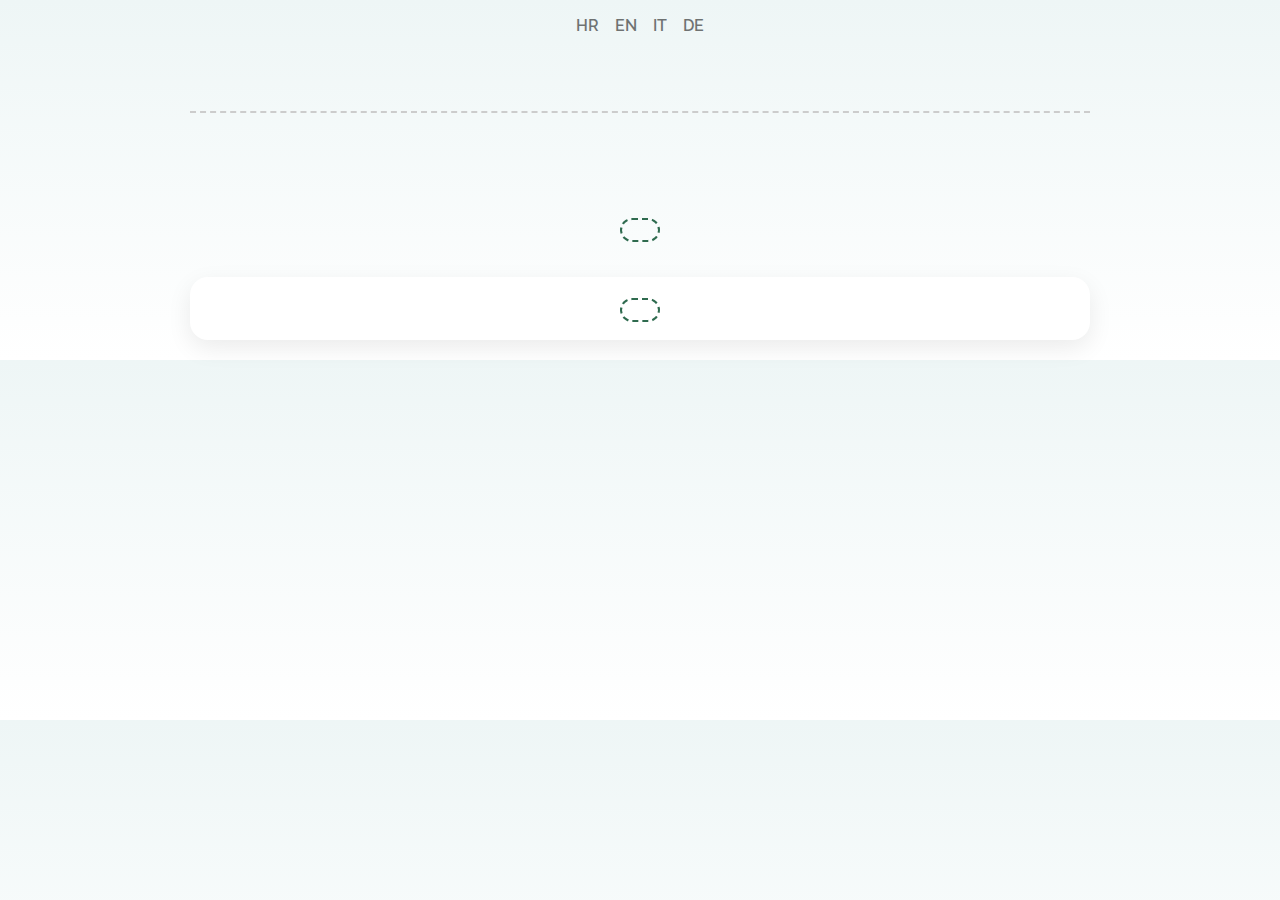
<file: index.html>
<!DOCTYPE html>
<html lang="hr">
<head>
  <meta charset="UTF-8">
  <meta name="viewport" content="width=device-width, initial-scale=1.0">
  <title></title>

  <link href="https://fonts.googleapis.com/css2?family=Amatic+SC:wght@400;700&family=Raleway:wght@300;400;600&display=swap" rel="stylesheet">
  <link rel="stylesheet" href="style.css">
</head>
<body>

  <!-- LANGUAGE SELECT -->
  <div class="language-bar">
    <span onclick="setLang('hr')">HR</span>
    <span onclick="setLang('en')">EN</span>
    <span onclick="setLang('it')">IT</span>
    <span onclick="setLang('de')">DE</span>
  </div>

  <main class="content">

    <h1 id="title"></h1>
    <h2 id="location"></h2>
    
    <div class="story" id="story"></div>
    
    <div class="info">
      <h3 id="infoTitle"></h3>
      <div class="info" id="infoText"></div>
    </div>

    <!-- RIDDLE -->
    <div class="riddle">
      <h3 id="riddleTitle"></h3>
      <p id="riddleText"></p>
    </div>

    <div class="hint-container">
      <button class="hint-btn" onclick="toggleHint()" id="hintBtn"></button>
      <p id="hintText" class="hint-text"></p>
    </div>

  <div class="map-container map-card">
    <button class="map-btn" onclick="toggleMap()" id="mapBtn"></button>
    <div id="mapLoading" class="map-loading"></div>
    <h3 id="mapLocation" class="map-location"></h3>
    <div id="mapLoader" class="map-loader"></div>
    <div id="mapContainer" class="map-text"></div>
  </div>



  </main>

  <script src="js/data.js"></script>
  <script src="js/script.js"></script>

</body>
</html>
</file>
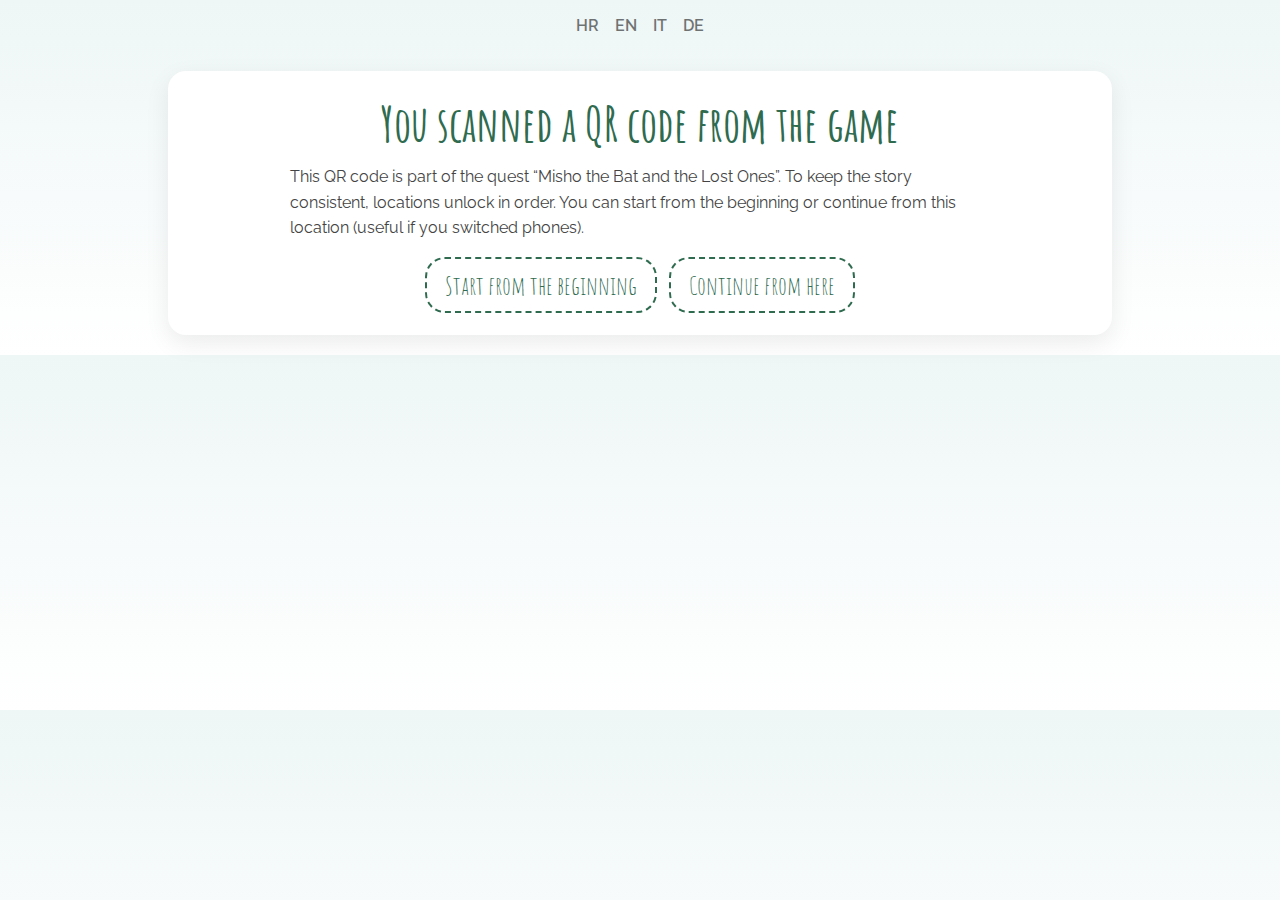
<file: locked.html>
<!DOCTYPE html>
<html lang="hr">
<head>
  <meta charset="UTF-8" />
  <meta name="viewport" content="width=device-width, initial-scale=1.0" />
  <title>Igra: skenirani QR kod</title>

  <link href="https://fonts.googleapis.com/css2?family=Amatic+SC:wght@400;700&family=Raleway:wght@300;400;600&display=swap" rel="stylesheet">
  <link rel="stylesheet" href="style.css" />
  <link rel="icon" href="images/miso-icon.png">

  <style>
    .locked-card{
      max-width: 900px;
      margin: 20px auto;
      padding: 22px;
      border-radius: 18px;
      background: #fff;
      box-shadow: 0 8px 24px rgba(0,0,0,0.08);
      text-align: center;
    }
    .locked-card h1{
      font-family: 'Amatic SC', cursive;
      font-size: 3rem;
      margin: 0 0 10px;
      color: #2f6b4f;
    }
    .locked-actions{
      display:flex;
      flex-wrap:wrap;
      gap:12px;
      justify-content:center;
      margin-top:16px;
    }
    .btn-like{
      border: 2px dashed #2f6b4f;
      background: none;
      padding: 10px 18px;
      border-radius: 20px;
      font-family: 'Amatic SC', cursive;
      font-size: 1.6rem;
      cursor: pointer;
      color: #2f6b4f;
      transition: all 0.3s ease;
      text-decoration:none;
    }
    .btn-like:hover{
      background:#2f6b4f;
      color:#fff;
    }
    .small{
      font-size: 1rem;
      color:#444;
      line-height:1.6;
      text-align:left;
      max-width: 700px;
      margin: 0 auto;
    }
    .map-frame{
      width: 100%;
      height: 360px;
      border: 0;
      border-radius: 16px;
    }
    .start-actions{
      display:flex;
      justify-content:center;
      margin-top:14px;
    }
  </style>
</head>

<body>
  <div class="language-bar">
    <span onclick="setLangUI('hr')">HR</span>
    <span onclick="setLangUI('en')">EN</span>
    <span onclick="setLangUI('it')">IT</span>
    <span onclick="setLangUI('de')">DE</span>
  </div>

  <div class="locked-card">
    <h1 id="lockedTitle"></h1>
    <p class="small" id="lockedText"></p>

    <div class="locked-actions" id="lockedActions">
      <button id="goStartBtn" class="btn-like" type="button"></button>
      <button id="continueBtn" class="btn-like" type="button"></button>
    </div>

    <div id="startInfo" style="display:none; margin-top:20px;">
      <p class="small" id="startInfoText"></p>

      <div style="margin-top:16px;">
        <iframe
          class="map-frame"
          src="https://www.google.com/maps/embed?pb=!1m18!1m12!1m3!1d2615.648084203869!2d13.765813175810603!3d44.91639256982298!2m3!1f0!2f0!3f0!3m2!1i1024!2i768!4f13.1!3m3!1m2!1s0x477cd17291638689%3A0x47918aa2bfe5c853!2sInfo%20punkt%2C%20NP%20Brijuni!5e1!3m2!1shr!2shr!4v1770552650950!5m2!1shr!2shr"
          allowfullscreen
          loading="lazy"
          referrerpolicy="no-referrer-when-downgrade">
        </iframe>
      </div>
      
      <div class="start-actions">
        <button id="openStartBtn" class="btn-like" type="button"></button>
      </div>
    </div>
  </div>

  <script src="js/data.js"></script>
  <script>
    const PROGRESS_KEY = "miso_progress_v1";
    const ROUTE_SAFE = (typeof ROUTE !== "undefined") ? ROUTE : ["start"];

    function loadProgress(){
      try{
        const raw = localStorage.getItem(PROGRESS_KEY);
        if(!raw) return { maxStep: 0, visited: { start:true } };
        const p = JSON.parse(raw);
        if(typeof p.maxStep !== "number") p.maxStep = 0;
        if(!p.visited || typeof p.visited !== "object") p.visited = {};
        if(!p.visited.start) p.visited.start = true;
        return p;
      }catch{
        return { maxStep: 0, visited: { start:true } };
      }
    }
    function saveProgress(p){ localStorage.setItem(PROGRESS_KEY, JSON.stringify(p)); }

    const params = new URLSearchParams(location.search);
    const loc = params.get("loc") || "start";
    let lang = (params.get("lang") || "en").toLowerCase();

    const COPY = {
      hr: {
        title: "Skenirao/la si QR kod iz igre",
        text: `Ovaj QR kod je dio potrage “Šišmiš Mišo i izgubljeni”. Da bi igra imala smisla, lokacije se otključavaju redom. Možeš krenuti od početka ili (ako si promijenio/la mobitel) nastaviti od ove lokacije.`,
        startInfo: "Za početak igre, skeniraj početni QR kod na info punktu Nacionalnog parka Brijuni.",
        btnStart: "Kreni od početka",
        btnContinue: "Nastavi odavde",
        btnAlreadyThere: "Već sam tamo – otvori start"
      },
      en: {
        title: "You scanned a QR code from the game",
        text: "This QR code is part of the quest “Misho the Bat and the Lost Ones”. To keep the story consistent, locations unlock in order. You can start from the beginning or continue from this location (useful if you switched phones).",
        startInfo: "To start the game, scan the starting QR code at the Brijuni National Park info point.",
        btnStart: "Start from the beginning",
        btnContinue: "Continue from here",
        btnAlreadyThere: "I’m already there – open start"
      },
      it: {
        title: "Hai scansionato un QR code del gioco",
        text: "Questo QR code fa parte della caccia “Il pipistrello Misho e gli scomparsi”. Le tappe si sbloccano in ordine. Puoi iniziare dall’inizio oppure continuare da qui (se hai cambiato telefono).",
        startInfo: "Per iniziare il gioco, scansiona il QR code iniziale presso il punto informazioni del Parco Nazionale di Brioni.",
        btnStart: "Inizia dall’inizio",
        btnContinue: "Continua da qui",
        btnAlreadyThere: "Sono già lì – apri start"
      },
      de: {
        title: "Du hast einen QR-Code aus dem Spiel gescannt",
        text: "Dieser QR-Code gehört zur Suche “Die Fledermaus Misho und die Vermissten”. Damit die Geschichte Sinn ergibt, werden Orte der Reihe nach freigeschaltet. Du kannst von vorne starten oder ab hier fortfahren (z.B. wenn du das Handy gewechselt hast).",
        startInfo: "Um das Spiel zu starten, scanne den Start-QR-Code am Informationspunkt des Nationalparks Brijuni.",
        btnStart: "Von vorne starten",
        btnContinue: "Ab hier fortfahren",
        btnAlreadyThere: "Ich bin schon dort – Start öffnen"
      }
    };

    function getCopy(l){ return COPY[l] || COPY.en; }

    function setLangUI(l){
      lang = l;
      const c = getCopy(l);
      document.documentElement.lang = l;

      document.getElementById("lockedTitle").textContent = c.title;
      document.getElementById("lockedText").textContent  = c.text;

      document.getElementById("goStartBtn").textContent   = c.btnStart;
      document.getElementById("continueBtn").textContent  = c.btnContinue;

      document.getElementById("openStartBtn").textContent = c.btnAlreadyThere;

      const startInfoBox = document.getElementById("startInfo");
      if (startInfoBox && startInfoBox.style.display !== "none") {
        document.getElementById("startInfoText").textContent = c.startInfo;
      }
    }

    document.getElementById("continueBtn").addEventListener("click", () => {
      const idx = ROUTE_SAFE.indexOf(loc);
      const p = loadProgress();

      if (idx >= 0) {
        p.maxStep = Math.max(p.maxStep, idx);
        for (let i = 0; i <= idx; i++) p.visited[ROUTE_SAFE[i]] = true;
      } else {
        p.maxStep = Math.max(p.maxStep, 999);
        p.visited[loc] = true;
      }

      saveProgress(p);

      location.href =
        `index.html?loc=${encodeURIComponent(loc)}&lang=${encodeURIComponent(lang)}`;
    });
    
    document.getElementById("goStartBtn").addEventListener("click", () => {
        localStorage.removeItem(PROGRESS_KEY);
        
        const c = getCopy(lang);
        document.getElementById("startInfoText").textContent = c.startInfo;
        document.getElementById("startInfo").style.display = "block";
        
        document.getElementById("goStartBtn").style.display = "none";
    });


    document.getElementById("openStartBtn").addEventListener("click", () => {
      localStorage.removeItem(PROGRESS_KEY);
      location.href = `index.html?loc=start&lang=${encodeURIComponent(lang)}`;
    });

    setLangUI(lang);
  </script>
</body>
</html>
</file>
<file: style.css>
body {
  margin: 0;
  font-family: 'Raleway', sans-serif;
  background: linear-gradient(180deg, #eef6f6, #ffffff);
  color: #1a1a1a;
}

.language-bar {
  display: flex;
  justify-content: center;
  gap: 16px;
  padding: 16px;
  font-weight: 600;
}

.language-bar span {
  cursor: pointer;
  opacity: 0.6;
}

.language-bar span:hover {
  opacity: 1;
}

.content {
  max-width: 900px;
  margin: auto;
  padding: 20px;
  text-align: center;
}

h1 {
  font-family: 'Amatic SC', cursive;
  font-size: 3.2rem;
  margin-bottom: 8px;
}

h2 {
  font-size: 1.2rem;
  margin-bottom: 24px;
}



.hero-image {
  width: 45%;
  max-width: 320px;
  height: auto;
  display: block;
  margin: 16px auto 24px;
  border-radius: 12px;
}


.story {
  text-align: left;
  line-height: 1.6;
  font-size: 1rem;
}

.riddle {
  margin-top: 40px;
  padding: 20px;
  border-top: 2px dashed #ccc;
}

.riddle h3 {
  font-family: 'Amatic SC', cursive;
  font-size: 2rem;
}

.answer {
  margin-top: 12px;
  font-weight: bold;
  color: #065da9;
}

.hint-container {
  margin-top: 30px;
  text-align: center;
}

.hint-btn {
  background: none;
  border: 2px dashed #2f6b4f;
  padding: 10px 18px;
  border-radius: 20px;
  font-family: 'Amatic SC', cursive;
  font-size: 1.6rem;
  cursor: pointer;
  color: #2f6b4f;
  transition: all 0.3s ease;
}

.hint-btn:hover {
  background-color: #2f6b4f;
  color: white;
}

.hint-text {
  margin-top: 15px;
  font-size: 1.1rem;
  color: #444;
  opacity: 0;
  max-height: 0;
  overflow: hidden;
  transition: opacity 0.4s ease, max-height 0.4s ease;
}

.hint-text.show {
  opacity: 1;
  max-height: 100px;
}


.map-container {
  margin-top: 30px;
  text-align: center;
}

.map-btn {
  background: none;
  border: 2px dashed #2f6b4f;
  padding: 10px 18px;
  border-radius: 20px;
  font-family: 'Amatic SC', cursive;
  font-size: 1.6rem;
  cursor: pointer;
  color: #2f6b4f;
  transition: all 0.3s ease;
}

.map-btn:hover {
  background-color: #2f6b4f;
  color: white;
}

.map-container.show {
  opacity: 1;
  max-height: 650px;
}

.map-location{
  display:none;
  margin-top:20px;
  font-size:1.4rem;
}

.map-location.show{ display:block; }

.map-text.show + .map-location{
  display:block;
}

/* MAP CARD */
.map-card{
  margin-top:20px;
  padding:18px;
  border-radius:18px;
  background:#ffffff;
  box-shadow:0 8px 24px rgba(0,0,0,0.08);
  transition:all .3s ease;
}

/* LOCATION TITLE */
.map-location{
  display:none;
  font-family:'Amatic SC',cursive;
  font-size:2rem;
  margin-bottom:12px;
  color:#2f6b4f;
}

.map-location.show{
  display:block;
}


/* LOADING */
.map-loading{
  display:none;
  margin-top:15px;
  font-size:1rem;
  color:#666;
  animation:pulse 1.2s infinite;
}

.map-loading.show{
  display:block;
}

@keyframes pulse{
  0%{opacity:.3}
  50%{opacity:1}
  100%{opacity:.3}
}

.map-text{
  opacity:0;
  transform:translateY(10px);
  max-height:0;
  overflow:hidden;
  transition:all .5s ease;
}

.map-text.show{
  opacity:1;
  transform:translateY(0);
  max-height:900px;
}

.map-location{
  display:none;
  font-family:'Amatic SC',cursive;
  font-size:2rem;
  margin-bottom:12px;
  color:#2f6b4f;
}

.map-location.show{
  display:block;
}


.map-btn.opened{
  background:#2f6b4f;
  color:#fff;
  border-style:solid;
}

.map-loader{
  display:none;
  height:220px;
  margin-top:20px;
  border-radius:18px;
  background:linear-gradient(
    110deg,
    #f0f0f0 8%,
    #ffffff 18%,
    #f0f0f0 33%
  );
  background-size:200% 100%;
  animation:shimmer 1.4s infinite linear;
}

.map-loader.show{
  display:block;
}

@keyframes shimmer{
  to{
    background-position:-200% 0;
  }
}

.map-btn.loading{
  animation:pulse 1s infinite ease-in-out;
}

.map-btn.loading{
  pointer-events:none;
  opacity:0.7;
}


@keyframes pulse{
  0%{ transform:scale(1); }
  50%{ transform:scale(1.05); }
  100%{ transform:scale(1); }
}
</file>
